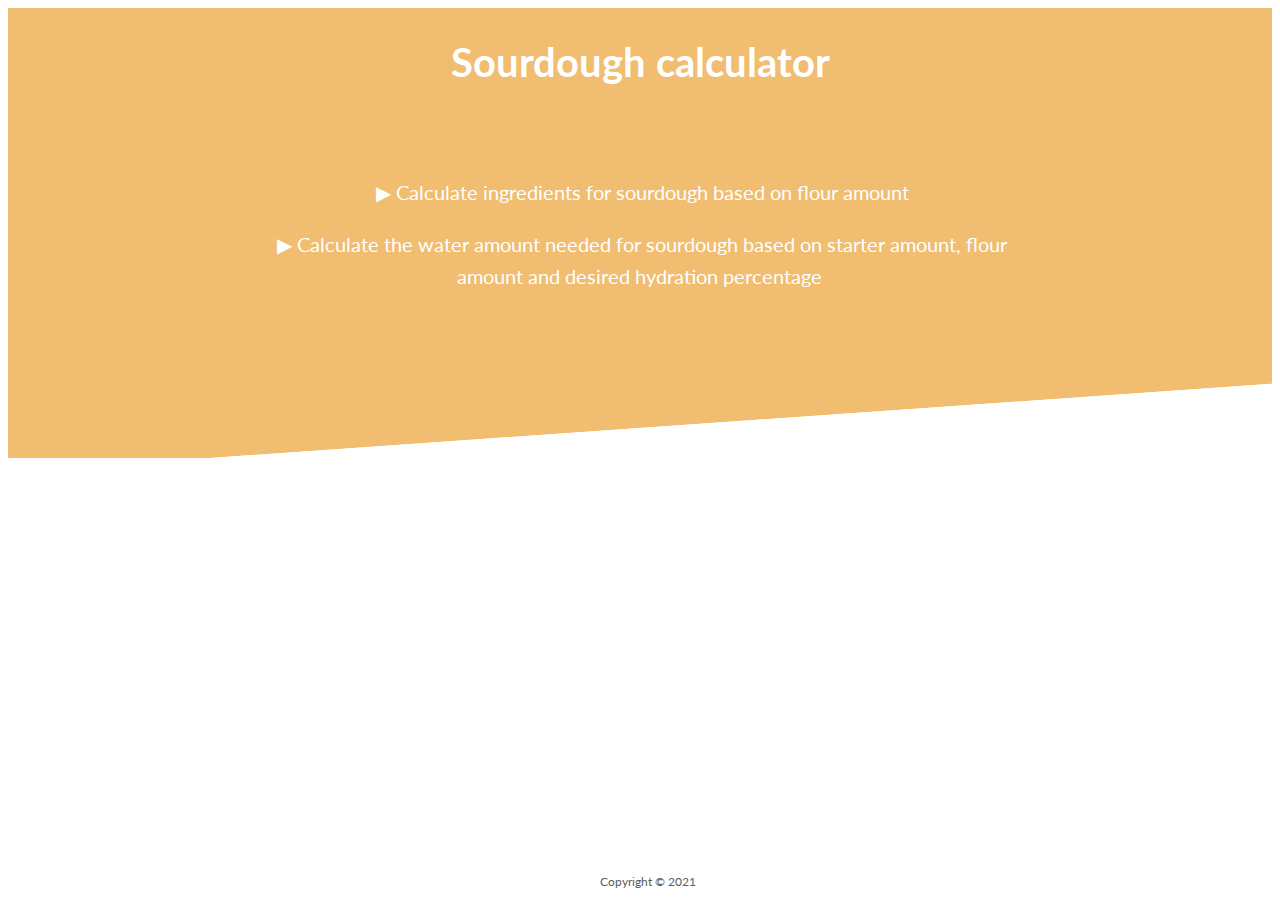
<file: index.html>
<!DOCTYPE html>
<html>
    <head>
        <meta charset="utf-8">
        <meta http-equiv="X-UA-Compatible" content="IE=edge">
        <title>Sourdough</title>
        <link rel="shortcut icon" type="image/png" href="images/sourdough_bread.png"/>
        <meta name="description" content="Calculate the water amount needed for making sourdough usually for bread based on starter, flour amount and desired hydration percentage of sourdough.">
        <meta name="viewport" content="width=device-width, initial-scale=1">
        <link rel="stylesheet" href="css/styles.css">

        <!-- Hotjar Tracking Code for https://sourdoughmaker.com -->
        <script>
            (function(h,o,t,j,a,r){
                h.hj=h.hj||function(){(h.hj.q=h.hj.q||[]).push(arguments)};
                h._hjSettings={hjid:2705517,hjsv:6};
                a=o.getElementsByTagName('head')[0];
                r=o.createElement('script');r.async=1;
                r.src=t+h._hjSettings.hjid+j+h._hjSettings.hjsv;
                a.appendChild(r);
            })(window,document,'https://static.hotjar.com/c/hotjar-','.js?sv=');
        </script>
        <!-- Global site tag (gtag.js) - Google Analytics -->
        <script async src="https://www.googletagmanager.com/gtag/js?id=G-RNPHXRPNFX"></script>
        <script>
            window.dataLayer = window.dataLayer || [];
            function gtag(){dataLayer.push(arguments);}
            gtag('js', new Date());

            gtag('config', 'G-RNPHXRPNFX');
        </script>
    </head>
    <body>       
        <section class="dough">
            <div class="container">
                <h1>Sourdough calculator</h1>
                <div class="container pages">
                    <a href="ingredients.html">Calculate ingredients for sourdough based on flour amount</a>
                    <a href="water.html">Calculate the water amount needed for sourdough based on starter amount, flour amount and desired hydration percentage</a>
                </div>
            </div>
        </div>
        <footer class="footer">
            <p>Copyright &copy 2021</p>
        </footer>
    </body>
</html>
</file>
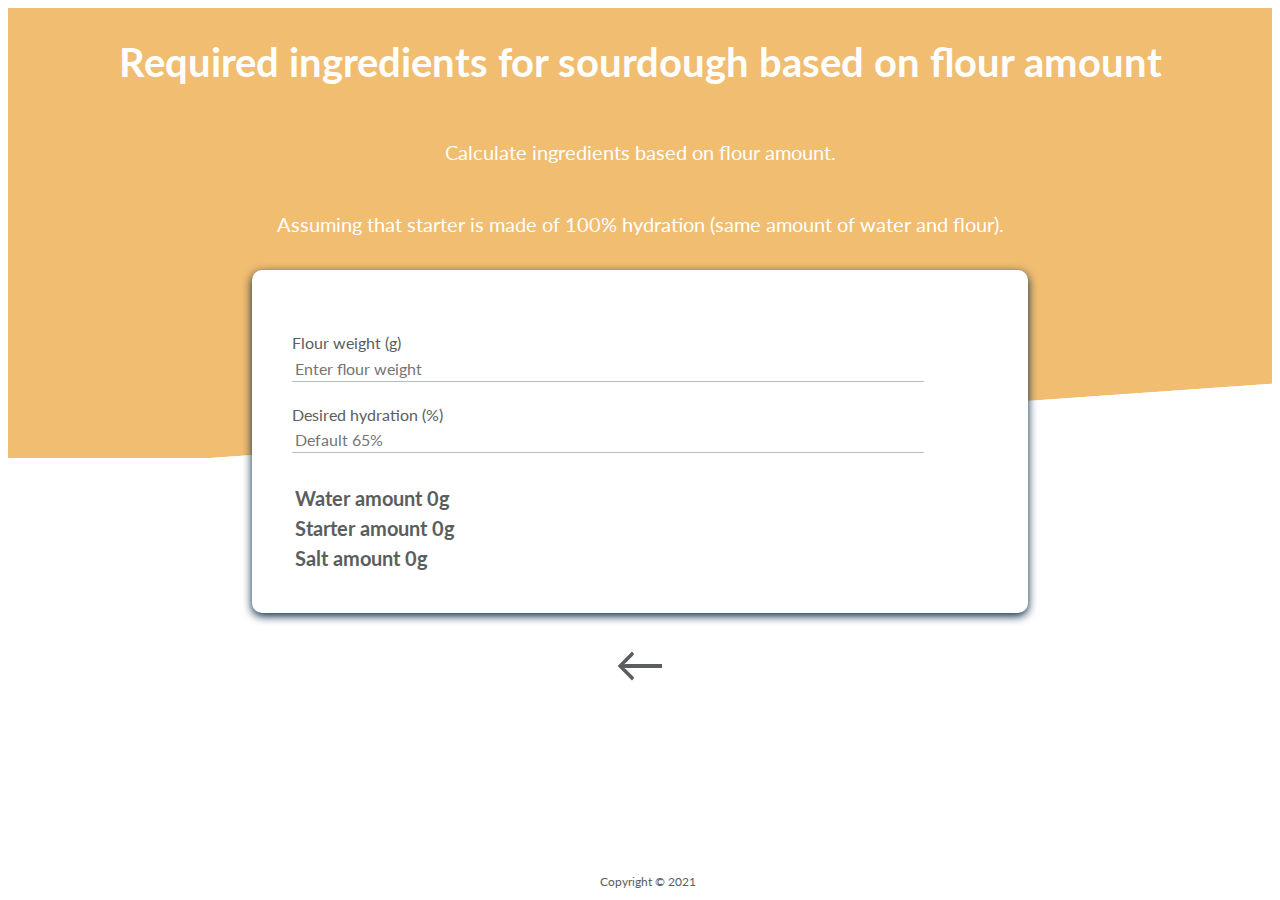
<file: ingredients.html>
<!DOCTYPE html>
<html>
    <head>
        <meta charset="utf-8">
        <meta http-equiv="X-UA-Compatible" content="IE=edge">
        <title>Sourdough</title>
        <link rel="shortcut icon" type="image/png" href="images/sourdough_bread.png"/>
        <meta name="description" content="Calculate the water amount needed for making sourdough usually for bread based on starter, flour amount and desired hydration percentage of sourdough.">
        <meta name="viewport" content="width=device-width, initial-scale=1">
        <link rel="stylesheet" href="css/styles.css">

        <!-- Hotjar Tracking Code for https://sourdoughmaker.com -->
        <script>
            (function(h,o,t,j,a,r){
                h.hj=h.hj||function(){(h.hj.q=h.hj.q||[]).push(arguments)};
                h._hjSettings={hjid:2705517,hjsv:6};
                a=o.getElementsByTagName('head')[0];
                r=o.createElement('script');r.async=1;
                r.src=t+h._hjSettings.hjid+j+h._hjSettings.hjsv;
                a.appendChild(r);
            })(window,document,'https://static.hotjar.com/c/hotjar-','.js?sv=');
        </script>

        <!-- Global site tag (gtag.js) - Google Analytics -->
        <script async src="https://www.googletagmanager.com/gtag/js?id=G-RNPHXRPNFX"></script>
        <script>
            window.dataLayer = window.dataLayer || [];
            function gtag(){dataLayer.push(arguments);}
            gtag('js', new Date());

            gtag('config', 'G-RNPHXRPNFX');
        </script>
    </head>
    <body>       
        <section class="dough">
            <div class="container">
                <h1>Required ingredients for sourdough based on flour amount</h1>
                <p class="description">Calculate ingredients based on flour amount.</p>
                <p class="description">Assuming that starter is made of 100% hydration (same amount of water and flour).</p>
                <div class="dough-form">
                    <div class="dough-input">
                        <label for="flour">Flour weight (g)</label>
                        <input type="number" id="flour" placeholder="Enter flour weight" required>
                    </div>
                    <div class="dough-input">
                        <label for="percentage">Desired hydration (%)</label>
                        <input type="number" id="percentage" placeholder="Default 65%" required>
                    </div>
                    <div class="output">
                        <input type="text" id="water" value="Water amount 0g" disabled>
                        <input type="text" id="starter" value="Starter amount 0g" disabled>
                        <input type="text" id="salt" value="Salt amount 0g" disabled>
                    </div>
                </div>
                <a class="back" href="index.html">&#8592;</a>
            </div>
        </div>
        <footer class="footer">
            <p>Copyright &copy 2021</p>
        </footer>

        <script>
            document.getElementById('flour').addEventListener('input', () => calculate());
            document.getElementById('percentage').addEventListener('input', () => calculate());
            function calculate() {
                const flour = parseInt(document.getElementById('flour').value) || 0;
                const percentage = parseInt(document.getElementById('percentage').value) || 65;
                const starter = flour * 0.2;
                const water = (percentage*(flour + starter/2) - (100 * (starter/2)))/100;
                const salt = flour * 0.02;

                if (starter < 0)
                    document.getElementById('starter').setAttribute('value', "Starter amount is less than 0")
                else 
                    document.getElementById('starter').setAttribute('value', starter ? starter + "g of starter" : "Cannot be calculated")

                if (water < 0)
                    document.getElementById('water').setAttribute('value', "Water amount is less than 0")
                else 
                    document.getElementById('water').setAttribute('value', water ? water + "g of water" : "Cannot be calculated")
                
                if (salt < 0)
                    document.getElementById('salt').setAttribute('value', "Salt amount is less than 0")
                else 
                    document.getElementById('salt').setAttribute('value', salt ? salt + "g of salt" : "Cannot be calculated")
            }
        </script>
    </body>
</html>
</file>
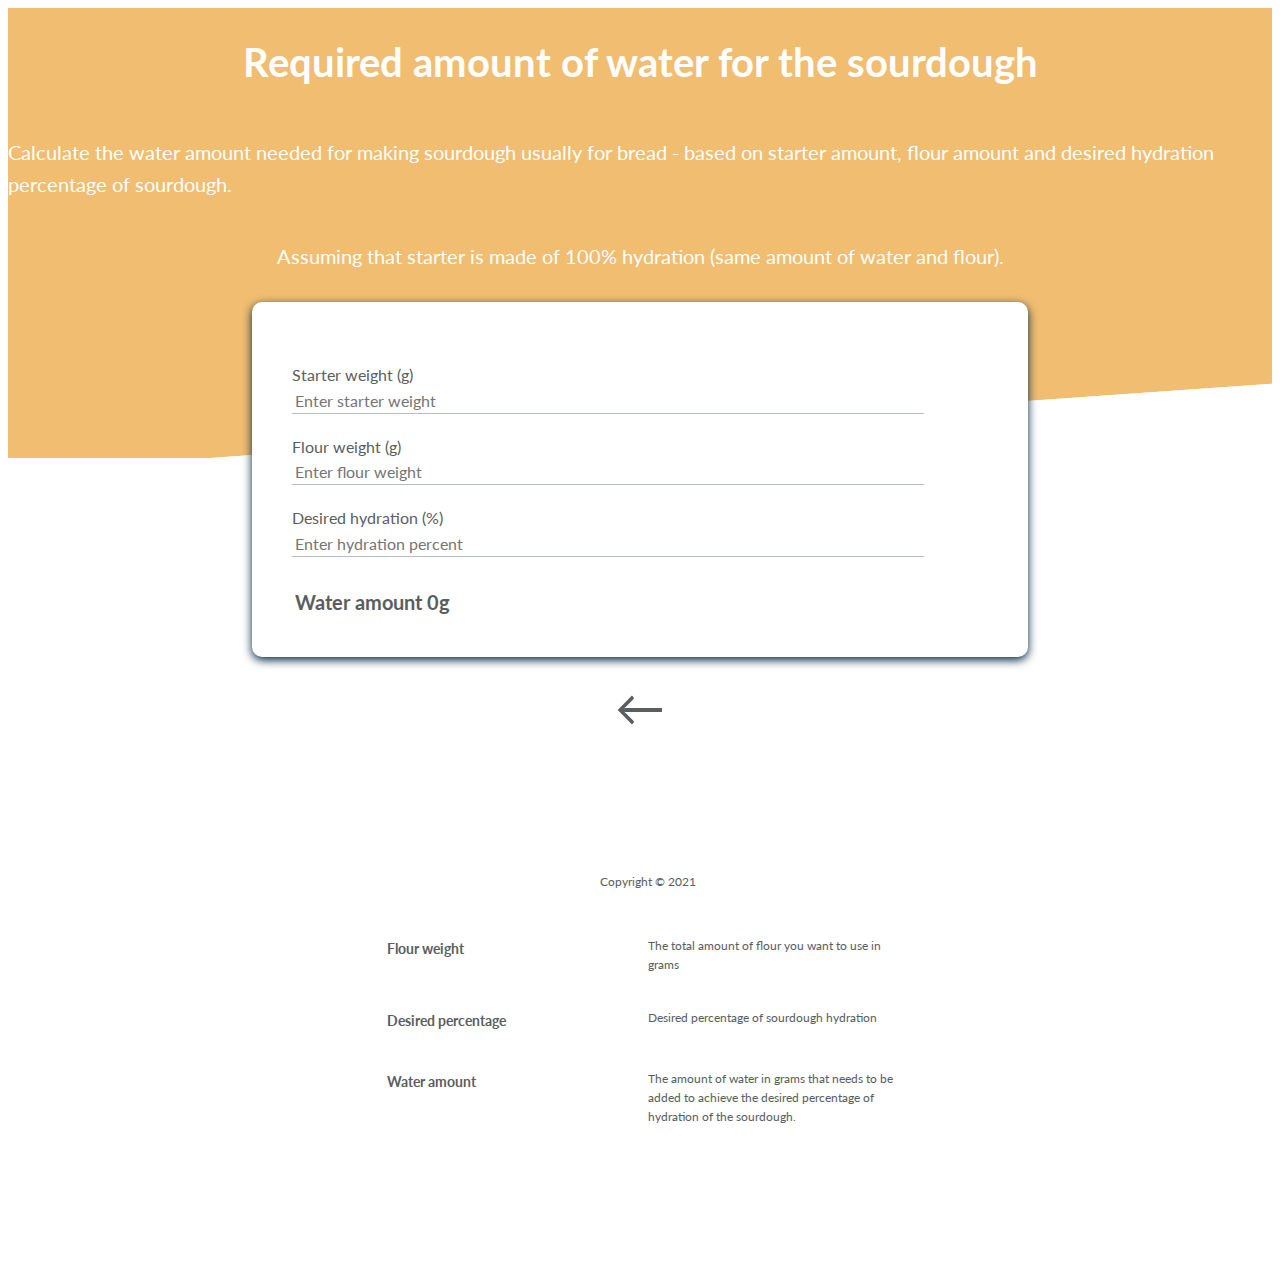
<file: water.html>
<!DOCTYPE html>
<html>
    <head>
        <meta charset="utf-8">
        <meta http-equiv="X-UA-Compatible" content="IE=edge">
        <title>Sourdough</title>
        <link rel="shortcut icon" type="image/png" href="images/sourdough_bread.png"/>
        <meta name="description" content="Calculate the water amount needed for making sourdough usually for bread based on starter, flour amount and desired hydration percentage of sourdough.">
        <meta name="viewport" content="width=device-width, initial-scale=1">
        <link rel="stylesheet" href="css/styles.css">

        <!-- Hotjar Tracking Code for https://sourdoughmaker.com -->
        <script>
            (function(h,o,t,j,a,r){
                h.hj=h.hj||function(){(h.hj.q=h.hj.q||[]).push(arguments)};
                h._hjSettings={hjid:2705517,hjsv:6};
                a=o.getElementsByTagName('head')[0];
                r=o.createElement('script');r.async=1;
                r.src=t+h._hjSettings.hjid+j+h._hjSettings.hjsv;
                a.appendChild(r);
            })(window,document,'https://static.hotjar.com/c/hotjar-','.js?sv=');
        </script>
        <!-- Global site tag (gtag.js) - Google Analytics -->
        <script async src="https://www.googletagmanager.com/gtag/js?id=G-RNPHXRPNFX"></script>
        <script>
            window.dataLayer = window.dataLayer || [];
            function gtag(){dataLayer.push(arguments);}
            gtag('js', new Date());

            gtag('config', 'G-RNPHXRPNFX');
        </script>
    </head>
    <body>       
        <section class="dough">
            <div class="container">
                <h1>Required amount of water for the sourdough</h1>
                <p class="description">Calculate the water amount needed for making sourdough usually for bread - based on starter amount, flour amount and desired hydration percentage of sourdough.</p>
                <p class="description">Assuming that starter is made of 100% hydration (same amount of water and flour).</p>
                <div class="dough-form">
                    <div class="dough-input">
                        <label for="starter">Starter weight (g)</label>
                        <input type="number" id="starter" placeholder="Enter starter weight" required>
                    </div>
                    <div class="dough-input">
                        <label for="flour">Flour weight (g)</label>
                        <input type="number" id="flour" placeholder="Enter flour weight" required>
                    </div>
                    <div class="dough-input">
                        <label for="percentage">Desired hydration (%)</label>
                        <input type="number" id="percentage" placeholder="Enter hydration percent" required>
                    </div>
                    <div class="output">
                        <input type="text" id="water" value="Water amount 0g" disabled>
                    </div>
                </div>
                <a class="back" href="index.html">&#8592;</a>
                <div class="legend">
                    <h3>Starter weight</h3>
                    <p>Total amount of starter in grams - usually a combination of water and flour</p>
                    <h3>Flour weight</h3>
                    <p>The total amount of flour you want to use in grams</p>
                    <h3>Desired percentage</h3>
                    <p>Desired percentage of sourdough hydration</p>
                    <h3>Water amount</h3>
                    <p>The amount of water in grams that needs to be added to achieve the desired percentage of hydration of the sourdough.</p>
                </div>

            </div>
        </div>
        <footer class="footer">
            <p>Copyright &copy 2021</p>
        </footer>

        <script>
            document.getElementById('flour').addEventListener('input', () => calculate());
            document.getElementById('starter').addEventListener('input', () => calculate());
            document.getElementById('percentage').addEventListener('input', () => calculate());
            function calculate() {
                const starter = parseInt(document.getElementById('starter').value) || 0;
                const flour = parseInt(document.getElementById('flour').value) || 0;
                const percentage = parseInt(document.getElementById('percentage').value) || 0;
                let water = (percentage*(flour + starter/2) - (100 * (starter/2)))/100;

                if (water < 0)
                    document.getElementById('water').setAttribute('value', "Amount is less than 0")
                else 
                    document.getElementById('water').setAttribute('value', water ? water + "g of water" : "Cannot be calculated")
            }
        </script>
    </body>
</html>
</file>
<file: css/styles.css>
@import url('https://fonts.googleapis.com/css2?family=Lato:wght@300&display=swap');

:root {
    --primary-color: #5a5e61;
    --secondary-color: #f0bd71;
    --dark-color: #002240;
    --light-color: #fff;
    --medium-color: #b4becb;
}

body {
    font-family: "Lato", sans-serif;
    line-height: 1.6;
}

label {
    color: var(--primary-color);
}

.container {
    margin: 0 auto;
    overflow: auto;
    display: flex;
    flex-flow: column wrap;
    justify-content: center;
    align-items: center;
}

.dough {
    height: 450px;
    background-color: var(--secondary-color);
    color: var(--light-color);
    position: relative;
}


.legend {
    display: grid;
    color:var(--primary-color);
    margin-bottom: 100px;
    padding: 5px;
    grid-template-columns: repeat(2, 1fr);
    grid-template-rows: repeat(5, 1fr);
    width: 40%;
    grid-gap: 3%;
    height: 330px;
}

.dough::before,
.dough::after {
    content: "";
    position: absolute;
    height: 100px;
    bottom: -70px;
    right: 0;
    left: 0;
    background: var(--light-color);
    transform: skewY(-4deg);
    -webkit-transform: skewY(-4deg);
    -moz-transform: skewY(-4deg);
    -ms-transform: skewY(-4deg);
}

h1 {
    font-weight: bold;
    font-size: 40px;
    line-height: 1.2;
    margin: 30px 0;
}

h3 {
    font-size: 14px;
}

p {
    font-size: 12px;
}

.dough-form {
    position: relative;
    overflow: visible;
    top: 0;
    right: 0;
    bottom: 0;
    left: 0;
    width: 55%;
    background-color: var(--light-color);
    color: var(--primary-color);
    border-radius: 10px;
    box-shadow: 0 3px 10px var(--dark-color);
    padding: 40px;
    margin: 10px;
    flex: 1;
    z-index: 100;
}

.dough-form .dough-input {
    margin: 20px 0;
}

.output {
    margin-top: 30px;
}

.output input[type='text']{
    border: 0;
    width: 100%;
    padding: 3px;
    font-size: 20px;
    font-weight: bolder;
    color: var(--primary-color);
    background-color: var(--light-color);
    font-family: "Lato", sans-serif;
}

.dough-form input[type='number']{
    border: 0;
    border-bottom: 1px solid var(--medium-color);
    width: 90%;
    padding: 3px;
    font-size: 16px;
    color: var(--primary-color);
    font-family: "Lato", sans-serif;
}

.dough-form input:focus {
    outline: none;
}

.footer {
    color: var(--primary-color);
    background-color: var(--light-color);
    text-align: center;
    width: 100%;
    height: 40px;
    bottom: 0;
    position: fixed;
}

.description {
    font-size: 20px;
}

.pages {
    margin: 50px;
    width: 60%;
}

.pages a {
    color: var(--light-color);
    margin: 10px;
    font-size: 20px;
    text-decoration: none;
    text-align: center;
}

.pages a:hover {
    transform: scale(1.1);
    font-weight: bold;
}

.pages a::before {
    content: '▶';
    padding: 5px;
}

.back {
    font-size: 50px;
    color: var(--primary-color);
    text-decoration: none;
    margin-bottom: 100px;
}

.back a:hover {
    text-decoration: underline;
    transform: scale(1.1);
}

/* mobile */
@media(max-width: 500px) {
    h1 {
        font-size: 30px;
        text-align: center;
    }

    h3 {
        font-size: 13px;
    }

    p {
        font-size: 11px;
    }

    .legend {
        width: 80%;
    }
    
    .pages {
        width: 70%;
    }

    .pages a {
        font-size: 15px;
        /* text-align: center; */
    }

    .output input[type='text']{
        font-size: 16px;
    }

    .dough-form {
        height: 200px;
        width: 65%;
    }
    
    .dough::before,
    .dough::after {
        content: "";
        position: absolute;
        height: 100px;
        bottom: -70px;
        right: 0;
        left: 0;
        background: var(--light-color);
        transform: skewY(0);
        -webkit-transform: skewY(0);
        -moz-transform: skewY(0);
        -ms-transform: skewY(0);
    }

    .dough-form input[type='number']{
        font-size: 12px;
    }
    
    .description {
        font-size: 15px;
    }
    
}
</file>
